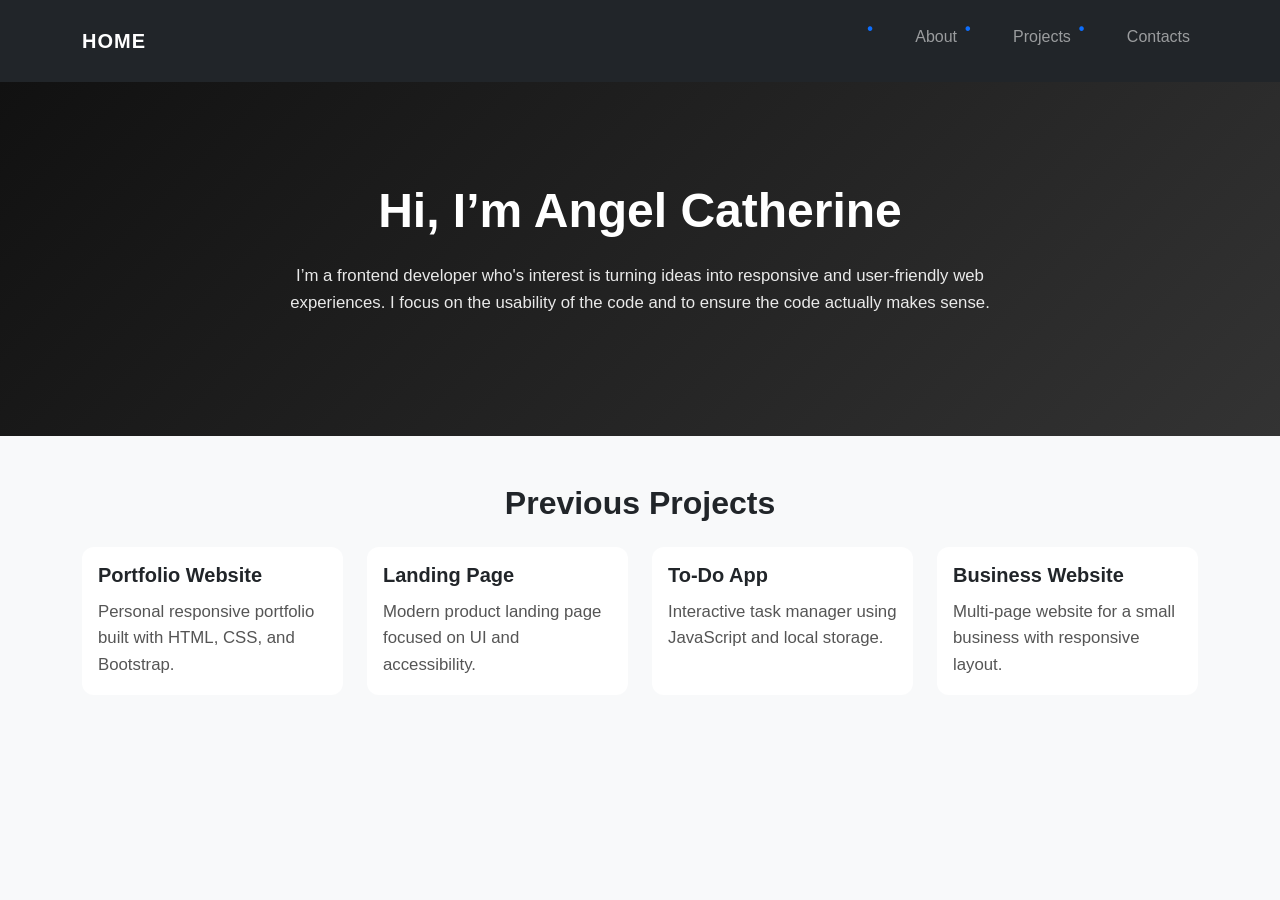
<file: PORTFOLIO/Index.html>
<!DOCTYPE html>
<head>
  <meta charset="UTF-8">
  <title>Angel Catherine | Frontend Developer</title>
  <meta name="viewport" content="width=device-width, initial-scale=1">
  
  <!-- Bootstrap -->
  <link href="https://cdn.jsdelivr.net/npm/bootstrap@5.3.2/dist/css/bootstrap.min.css" rel="stylesheet">
  <link rel="stylesheet" href="Assets/Styles.css">
</head>
<body>

<!-- Navbar -->
<nav class="navbar navbar-expand-lg navbar-dark bg-dark">
  <div class="container">
    <a class="navbar-brand" href="index.html">HOME</a>
    <button class="navbar-toggler" type="button" data-bs-toggle="collapse" data-bs-target="#navMenu">
      <span class="navbar-toggler-icon"></span>
    </button>

    <div class="collapse navbar-collapse" id="navMenu">
      <ul class="navbar-nav ms-auto">
        <li class="nav-item"><a class="nav-link" href="about.html">About</a></li>
        <li class="nav-item"><a class="nav-link" href="projects.html">Projects</a></li>
        <li class="nav-item"><a class="nav-link" href="contacts.html">Contacts</a></li>
      </ul>
    </div>
  </div>
</nav>

<!-- Hero Section -->
<section class="hero text-center">
  <div class="container">
    <h1>Hi, I’m Angel Catherine</h1>
    <p class="lead">
      I’m a frontend developer who's interest is turning ideas into responsive and user-friendly web experiences.
      I focus on the usability of the code and to ensure the code actually makes sense.
    </p>
  </div>
</section>

<!-- Projects Preview -->
<section class="container my-5">
  <h2 class="text-center mb-4">Previous Projects</h2>

  <div class="row g-4">
    <div class="col-md-3">
      <div class="card h-100">
        <div class="card-body">
          <h5 class="card-title">Portfolio Website</h5>
          <p class="card-text">Personal responsive portfolio built with HTML, CSS, and Bootstrap.</p>
        </div>
      </div>
    </div>

    <div class="col-md-3">
      <div class="card h-100">
        <div class="card-body">
          <h5 class="card-title">Landing Page</h5>
          <p class="card-text">Modern product landing page focused on UI and accessibility.</p>
        </div>
      </div>
    </div>

    <div class="col-md-3">
      <div class="card h-100">
        <div class="card-body">
          <h5 class="card-title">To-Do App</h5>
          <p class="card-text">Interactive task manager using JavaScript and local storage.</p>
        </div>
      </div>
    </div>

    <div class="col-md-3">
      <div class="card h-100">
        <div class="card-body">
          <h5 class="card-title">Business Website</h5>
          <p class="card-text">Multi-page website for a small business with responsive layout.</p>
        </div>
      </div>
    </div>
  </div>
</section>

<script src="https://cdn.jsdelivr.net/npm/bootstrap@5.3.2/dist/js/bootstrap.bundle.min.js"></script>
</body>
</html>
</file>
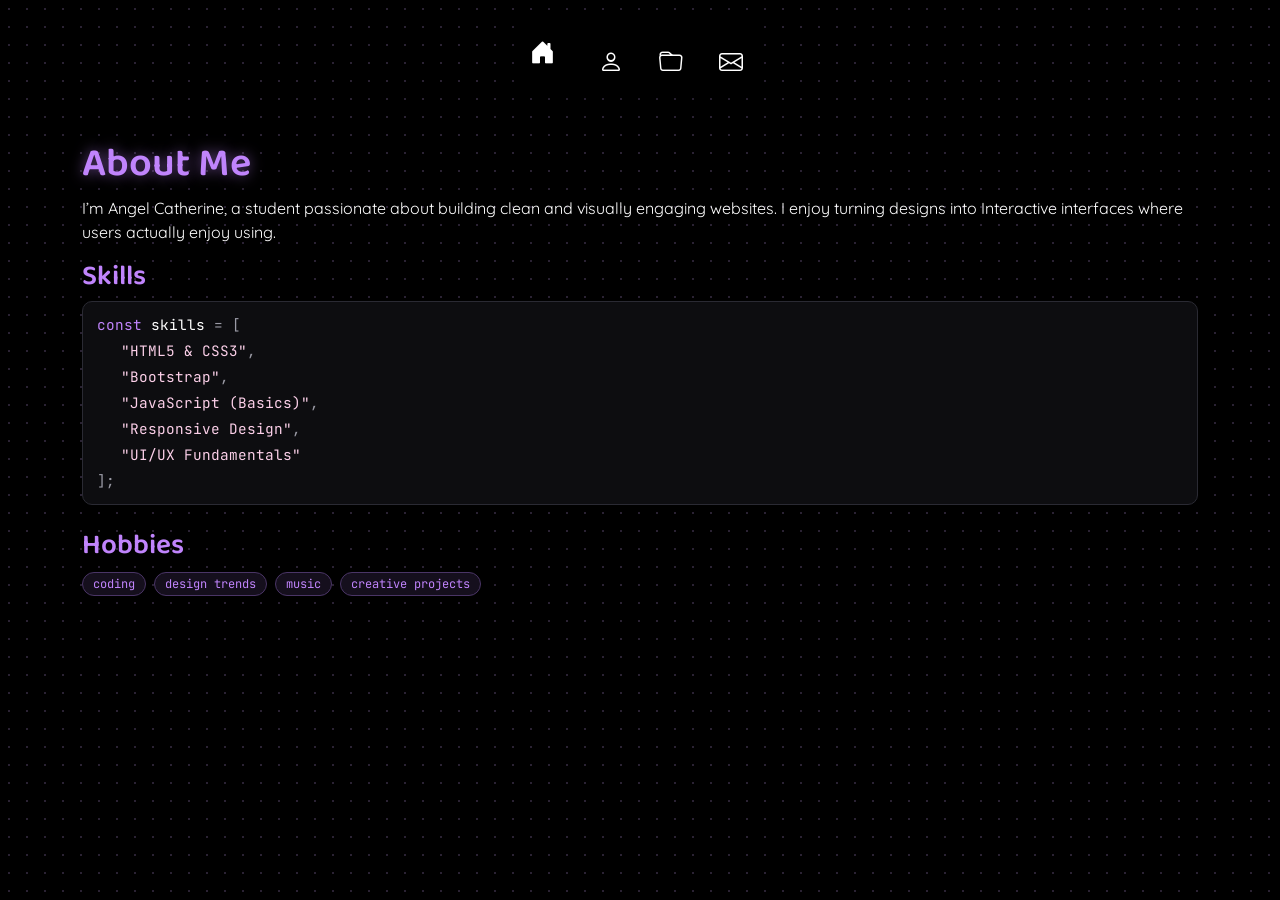
<file: about.html>
<!DOCTYPE html>
<head>
  <meta charset="UTF-8">
  <title>About | Angel Catherine</title>
  <meta name="viewport" content="width=device-width, initial-scale=1">
  <link href="https://cdn.jsdelivr.net/npm/bootstrap@5.3.2/dist/css/bootstrap.min.css" rel="stylesheet">
  <link rel="stylesheet" href="Style.css">
  <link rel="stylesheet" href="https://cdn.jsdelivr.net/npm/bootstrap-icons@1.11.3/font/bootstrap-icons.min.css">
  <link rel="preconnect" href="https://fonts.googleapis.com">
<link rel="preconnect" href="https://fonts.gstatic.com" crossorigin>
<link href="https://fonts.googleapis.com/css2?family=Baloo+2:wght@500;600;700;800&family=Quicksand:wght@400;500;600;700&display=swap" rel="stylesheet">
</head>
<body>

<!-- Animated Icon Navbar -->
<nav class="navbar navbar-expand-lg navbar-dark bg-dark icon-navbar">
    <div class="container">

        <!-- Home -->
        <a class="navbar-brand" href="index.html">
            <i class="bi bi-house-door-fill"></i>
        </a>

        <!-- Navigation icons -->
        <div class="navbar-nav ms-auto">

            <a class="nav-link icon-link" href="about.html" title="About">
                <i class="bi bi-person"></i>
            </a>

            <a class="nav-link icon-link" href="projects.html" title="Projects">
                <i class="bi bi-folder"></i>
            </a>

            <a class="nav-link icon-link" href="contacts.html" title="Contacts">
                <i class="bi bi-envelope"></i>
            </a>

        </div>

    </div>
</nav>
<!-- Hero Section -->

<div class="container my-5">
  <h1>About Me</h1>
  <p>
    I’m Angel Catherine, a student passionate about building clean
    and visually engaging websites. I enjoy turning designs into Interactive
    interfaces where users actually enjoy using.
  </p>

   <h3>Skills</h3>
  <div class="code-box mb-4">
    <div><span class="kw">const</span> skills <span class="dim">=</span> <span class="dim">[</span></div>
    <div class="ps-4"><span class="str">"HTML5 &amp; CSS3"</span><span class="dim">,</span></div>
    <div class="ps-4"><span class="str">"Bootstrap"</span><span class="dim">,</span></div>
    <div class="ps-4"><span class="str">"JavaScript (Basics)"</span><span class="dim">,</span></div>
    <div class="ps-4"><span class="str">"Responsive Design"</span><span class="dim">,</span></div>
    <div class="ps-4"><span class="str">"UI/UX Fundamentals"</span></div>
    <div><span class="dim">];</span></div>
  </div>

  <h3>Hobbies</h3>
  <div>
    <span class="badge-tech">coding</span>
    <span class="badge-tech">design trends</span>
    <span class="badge-tech">music</span>
    <span class="badge-tech">creative projects</span>
  </div>

</body>
</html>
</file>
<file: PORTFOLIO/Assets/Styles.css>
/* =========================
   Global Reset & Base
========================= */

* {
  margin: 0;
  padding: 0;
  box-sizing: border-box;
}

html {
  scroll-behavior: smooth;
}

body {
  font-family: "Segoe UI", Tahoma, Geneva, Verdana, sans-serif;
  background-color: #f8f9fa;
  color: #212529;
  line-height: 1.6;
}

/* =========================
   Navbar
========================= */

.navbar {
  padding: 1rem 0;
}

.navbar-brand {
  font-weight: 700;
  letter-spacing: 1px;
}

.nav-link {
  margin-left: 1rem;
  transition: color 0.3s ease;
}

.nav-link:hover,
.nav-link.active {
  color: #0d6efd !important;
}

/* =========================
   Hero Section (Home)
========================= */

.hero {
  background: linear-gradient(135deg, #111, #333);
  color: #fff;
  padding: 100px 20px;
}

.hero h1 {
  font-size: 3rem;
  margin-bottom: 1rem;
  font-weight: 700;
}

.hero p {
  max-width: 700px;
  margin: auto;
  font-size: 1.2rem;
  opacity: 0.9;
}

/* =========================
   Section Headings
========================= */

section h2,
.container h1 {
  font-weight: 700;
  margin-bottom: 1.5rem;
  text-align: center;
}

/* =========================
   Cards (Projects)
========================= */

.card {
  border: none;
  border-radius: 12px;
  transition: transform 0.3s ease, box-shadow 0.3s ease;
  background-color: #fff;
}

.card:hover {
  transform: translateY(-6px);
  box-shadow: 0 12px 25px rgba(0, 0, 0, 0.15);
}

.card-title {
  font-weight: 600;
  margin-bottom: 0.75rem;
}

.card-text {
  font-size: 0.95rem;
  color: #555;
}

/* =========================
   About Page
========================= */

.container p {
  font-size: 1.05rem;
  margin-bottom: 1.2rem;
}

.container ul {
  list-style: none;
  padding-left: 0;
}

.container ul li {
  padding-left: 1.5rem;
  position: relative;
  margin-bottom: 0.5rem;
}

.container ul li::before {
  content: "•";
  position: absolute;
  left: 0;
  color: #0d6efd;
  font-weight: bold;
}

/* =========================
   Contact Page
========================= */

.bi {
  font-size: 1.2rem;
  margin-right: 0.5rem;
  color: #0d6efd;
}

form {
  background-color: #ffffff;
  padding: 2rem;
  border-radius: 12px;
  box-shadow: 0 8px 20px rgba(0, 0, 0, 0.1);
}

.form-control {
  border-radius: 8px;
  padding: 0.75rem;
}

.form-control:focus {
  border-color: #0d6efd;
  box-shadow: 0 0 0 0.15rem rgba(13, 110, 253, 0.25);
}

textarea {
  resize: none;
}

button.btn {
  padding: 0.6rem 2rem;
  border-radius: 25px;
  font-weight: 600;
  transition: background-color 0.3s ease, transform 0.2s ease;
}

button.btn:hover {
  transform: translateY(-2px);
}

/* =========================
   Footer (Optional Later)
========================= */

footer {
  background-color: #111;
  color: #ccc;
  padding: 1.5rem 0;
  text-align: center;
  margin-top: 4rem;
}

/* =========================
   Responsive Design
========================= */

@media (max-width: 768px) {
  .hero h1 {
    font-size: 2.2rem;
  }

  .hero p {
    font-size: 1rem;
  }

  .nav-link {
    margin-left: 0;
    margin-top: 0.5rem;
  }
}

@media (max-width: 576px) {
  .hero {
    padding: 70px 15px;
  }

  form {
    padding: 1.5rem;
  }
}
</file>
<file: Style.css>
@import url('https://fonts.googleapis.com/css2?family=JetBrains+Mono:wght@400;500&display=swap');
/* =========================
   ANIMATED NAVBAR
   ========================= */
body {
    font-family: 'Quicksand', sans-serif;
}

h1, h2, h3, h4, h5, h6,
.navbar-brand,
.card-title {
    font-family: 'Baloo 2', cursive;
    font-weight: 600;
}

.btn {
    font-family: 'Quicksand', sans-serif;
    font-weight: 600;
    border-radius: 12px;
}
.navbar {
    width: fit-content;
    margin: 20px auto;
    padding: 10px 20px;
    background: #ffffff;
    border-radius: 20px;
    box-shadow: 0 8px 25px rgba(0, 0, 0, 0.15);
}

.navbar ul {
    display: flex;
    align-items: center;
    justify-content: center;
    gap: 10px;
    margin: 0;
    padding: 0;
    list-style: none;
}

.navbar li {
    position: relative;
}

.navbar li a {
    position: relative;
    display: flex;
    align-items: center;
    justify-content: center;
    width: 70px;
    height: 55px;
    color: #555;
    text-decoration: none;
    border-radius: 15px;
    transition: 0.3s ease;
}

.navbar .icon,
.navbar .activeIcon {
    position: absolute;
    font-size: 25px;
    transition: 0.3s ease;
}

.navbar .activeIcon {
    opacity: 0;
    transform: scale(0);
}

.navbar span {
    position: absolute;
    bottom: -22px;
    font-size: 12px;
    font-weight: 600;
    opacity: 0;
    transition: 0.3s ease;
}

.navbar li:hover a {
    color: #6c2bd9;
    transform: translateY(-5px);
}

.navbar li:hover .icon {
    transform: scale(0);
    opacity: 0;
}

.navbar li:hover .activeIcon {
    opacity: 1;
    transform: scale(1);
}

.navbar li:hover span {
    opacity: 1;
}

.navbar li.active a {
    color: #6c2bd9;
}

.navbar li.active .icon {
    opacity: 0;
    transform: scale(0);
}

.navbar li.active .activeIcon {
    opacity: 1;
    transform: scale(1);
}

.navbar li.active::after {
    content: "";
    position: absolute;
    bottom: -5px;
    left: 50%;
    width: 35px;
    height: 5px;
    background: #6c2bd9;
    border-radius: 10px;
    transform: translateX(-50%);
}

@media (max-width: 600px) {
    .navbar {
        padding: 8px 10px;
    }

    .navbar ul {
        gap: 3px;
    }

    .navbar li a {
        width: 60px;
        height: 50px;
    }

    .navbar .icon,
    .navbar .activeIcon {
        font-size: 22px;
    }
}
/* Animated Icon Navbar */

.icon-navbar {
    background-color: #000 !important;
    padding: 12px 0;
}

.icon-navbar .navbar-brand {
    color: white;
    font-size: 25px;
    transition: 0.3s ease;
}

.icon-navbar .navbar-brand:hover {
    color: #aaa;
    transform: scale(1.2);
}

.icon-link {
    color: white !important;
    font-size: 24px;
    margin-left: 20px;
    transition: all 0.3s ease;
    position: relative;
}

/* Hover animation */
.icon-link:hover {
    color: #aaa !important;
    transform: translateY(-5px) scale(1.15);
}

/* Small animated line underneath */
.icon-link::after {
    content: "";
    position: absolute;
    bottom: 0;
    left: 50%;
    width: 0;
    height: 2px;
    background-color: white;
    transition: all 0.3s ease;
    transform: translateX(-50%);
}

.icon-link:hover::after {
    width: 20px;
}
/* =========================
   DARK THEME (orchid)
   ========================= */

body {
    background: #000;
    color: #fff;
}

h1, h2, h3, h4, h5, h6,
.hero h1,
.card-title,
.navbar-brand {
    color: #C084FC;
}

p, li, label, .lead, .hero .lead {
    color: #fff;
}

.card {
    background: #0d0d10;
    color: #fff;
    border: 1px solid #2a2a33;
}

.project-card:hover {
    box-shadow: 0 10px 24px rgba(192, 132, 252, 0.25);
}

a {
    color: #C084FC;
}

.form-control {
    background: #0d0d10;
    color: #fff;
    border: 1px solid #2a2a33;
}

.form-control::placeholder {
    color: #9a9aa5;
}

.form-control:focus {
    background: #0d0d10;
    color: #fff;
    border-color: #C084FC;
    box-shadow: 0 0 0 0.2rem rgba(192, 132, 252, 0.25);
}

.btn-dark {
    background: #C084FC;
    border-color: #C084FC;
    color: #000;
}

.btn-dark:hover {
    background: #d4a5ff;
    border-color: #d4a5ff;
    color: #000;
}

/* Doodles: make dark outlines visible on black (only matters once you add them) */
.doodle [stroke="#222"] { stroke: #f1eeff; }
.doodle [fill="#222"]   { fill: #f1eeff; }
.doodle [fill="#fff"]   { fill: #0d0d10; }
.doodle [stroke="#6c2bd9"] { stroke: #C084FC; }
.doodle [fill="#6c2bd9"]   { fill: #C084FC; }

/* =========================
   TECH EDGE
   ========================= */

body {
    background-image: radial-gradient(#2a2233 1px, transparent 1px);
    background-size: 18px 18px;
}

h1 {
    text-shadow: 0 0 14px rgba(192, 132, 252, 0.55);
}

.card {
    transition: transform 0.2s, box-shadow 0.2s, border-color 0.2s;
}

.card:hover {
    transform: translateY(-4px);
    border-color: #C084FC;
    box-shadow: 0 0 18px rgba(192, 132, 252, 0.45);
}

.term, .code-box {
    background: #0d0d10;
    border: 1px solid #2a2a33;
    border-radius: 10px;
    padding: 10px 14px;
    font-family: 'JetBrains Mono', monospace;
    font-size: 0.9rem;
    line-height: 1.8;
    text-align: left;
}

.term {
    max-width: 480px;
    margin: 20px auto 0;
}

.prompt, .kw { color: #C084FC; }
.str { color: #fbcfe8; }
.dim { color: #9a9aa5; }

.cursor {
    display: inline-block;
    width: 8px;
    height: 1em;
    background: #C084FC;
    vertical-align: text-bottom;
    animation: blink 1s steps(1) infinite;
}

@keyframes blink {
    50% { opacity: 0; }
}

.badge-tech {
    font-family: 'JetBrains Mono', monospace;
    font-size: 0.75rem;
    color: #C084FC;
    border: 1px solid #4a3566;
    background: #150f1d;
    border-radius: 20px;
    padding: 2px 10px;
    display: inline-block;
    margin: 0 4px 6px 0;
}

.btn-orchid {
    background: #C084FC;
    color: #000;
    border: 1px solid #C084FC;
}

.btn-orchid:hover {
    background: #d4a5ff;
    color: #000;
    box-shadow: 0 0 14px rgba(192, 132, 252, 0.6);
}

.btn-outline-orchid {
    background: transparent;
    color: #C084FC;
    border: 1px solid #C084FC;
}

.btn-outline-orchid:hover {
    background: rgba(192, 132, 252, 0.15);
    color: #C084FC;
}

.form-control {
    font-family: 'JetBrains Mono', monospace;
    font-size: 0.9rem;
}

.btn-dark:hover {
    box-shadow: 0 0 14px rgba(192, 132, 252, 0.6);
}
</file>
